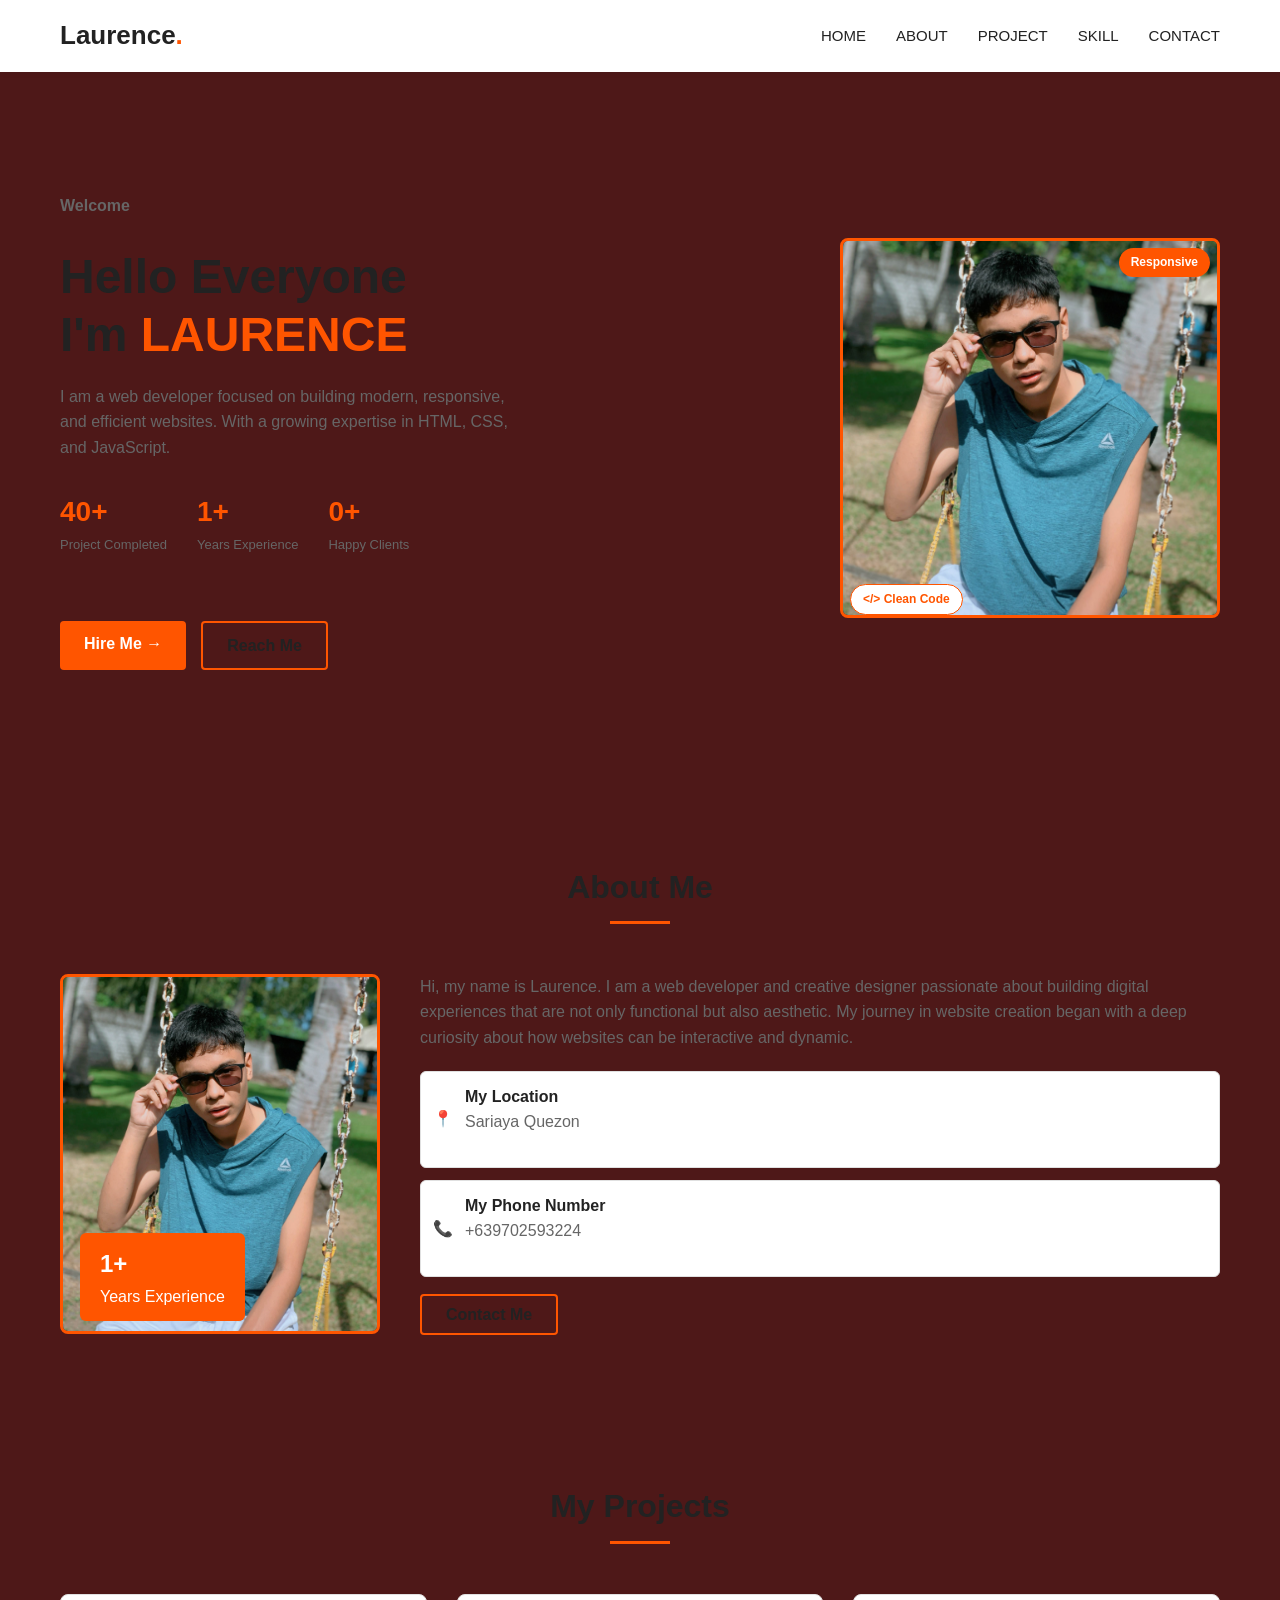
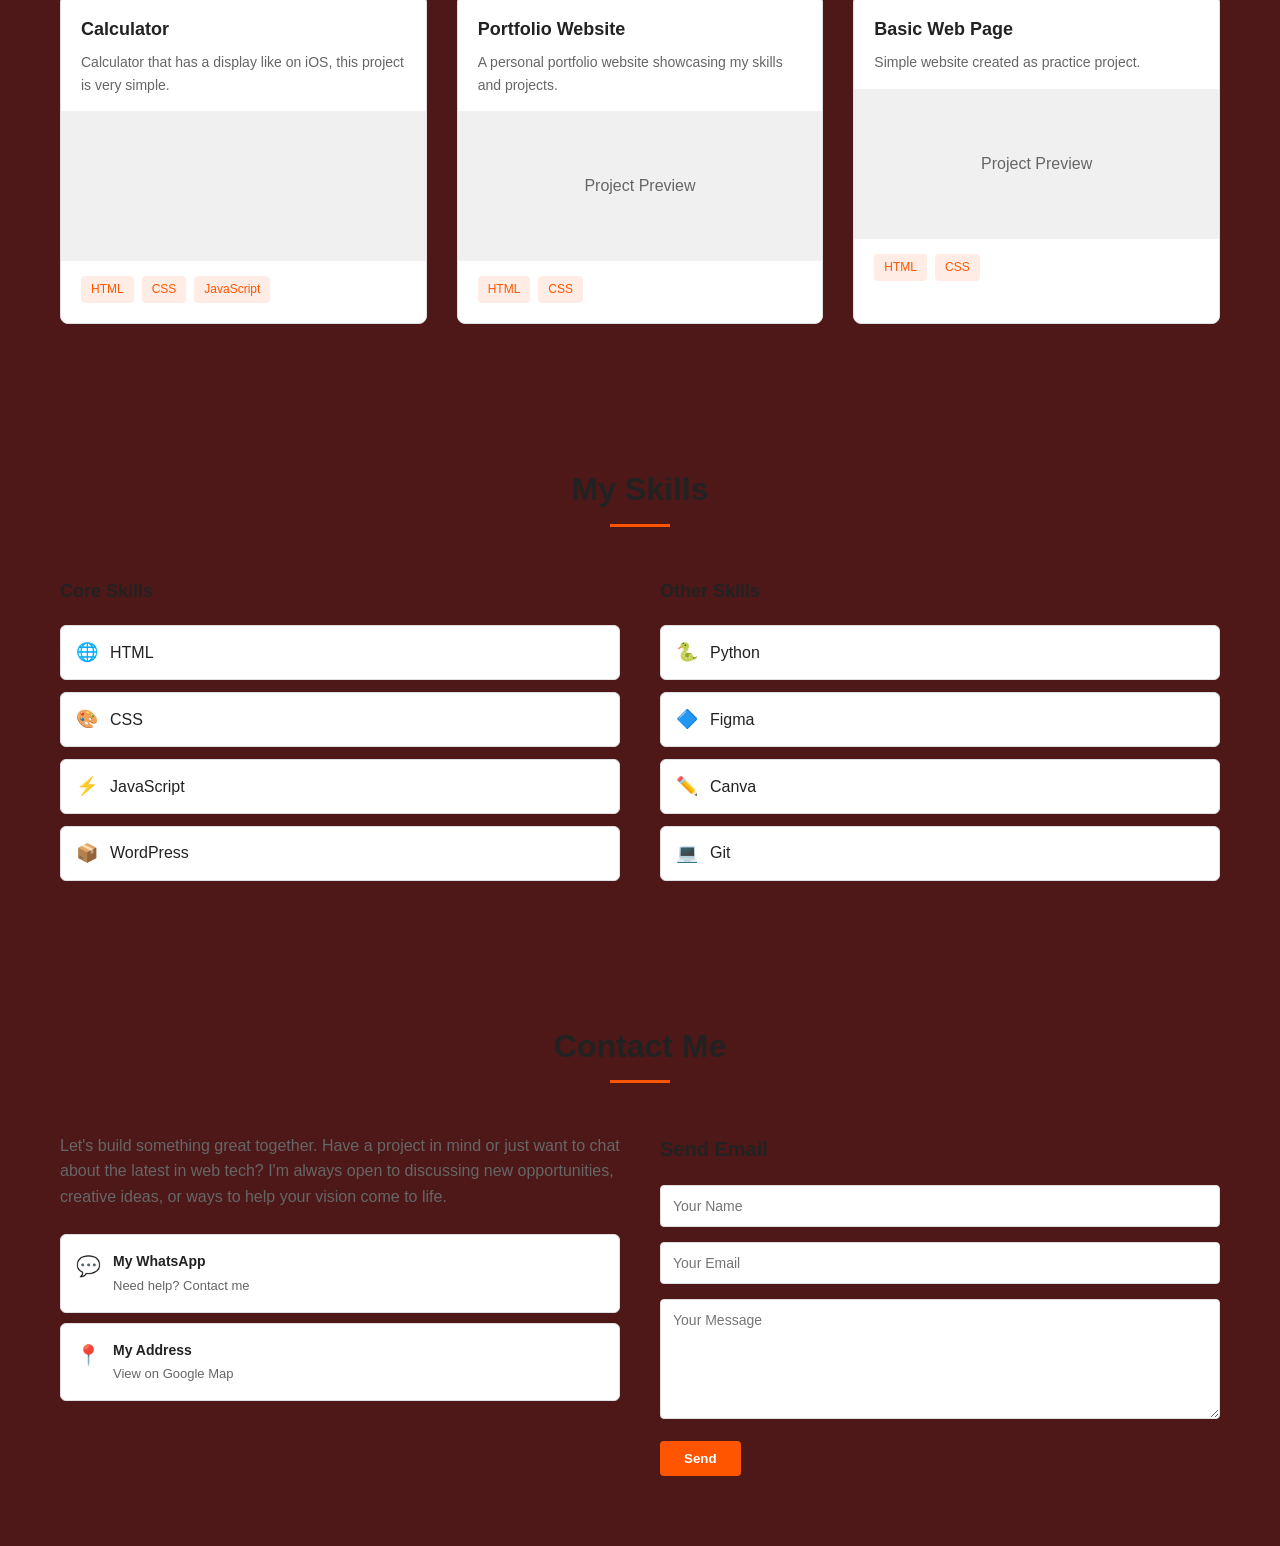
<file: index.html>
<!DOCTYPE html>
<html lang="en">
<head>
    <meta charset="UTF-8">
    <meta name="viewport" content="width=device-width, initial-scale=1.0">
    <title>My Portfolio</title>
    <link rel="stylesheet" href="style.css">
</head>
<body>

<!-- 🧭 NAVBAR -->
<nav class="navbar">
    <div class="nav-container">
        <a href="#home" class="logo">Laurence<span>.</span></a>
        <ul class="nav-links">
            <li><a href="#home">HOME</a></li>
            <li><a href="#about">ABOUT</a></li>
            <li><a href="#project">PROJECT</a></li>
            <li><a href="#skill">SKILL</a></li>
            <li><a href="#contact">CONTACT</a></li>
        </ul>
    </div>
</nav>

<!-- 🏠 HOME SECTION -->
<section class="home-section" id="home">
    <div class="home-container">
        <div class="home-text">
            <p class="welcome">Welcome</p>
            <h1>Hello Everyone<br>I'm <span>LAURENCE</span></h1>
            <p>I am a web developer focused on building modern, responsive, and efficient websites. With a growing expertise in HTML, CSS, and JavaScript.</p>
            
            <div class="stats">
                <div class="stat-box">
                    <h3>40+</h3>
                    <p>Project Completed</p>
                </div>
                <div class="stat-box">
                    <h3>1+</h3>
                    <p>Years Experience</p>
                </div>
                <div class="stat-box">
                    <h3>0+</h3>
                    <p>Happy Clients</p>
                </div>
            </div>

            <div class="buttons">
                <a href="#contact" class="btn primary">Hire Me →</a>
                <a href="#" class="btn secondary">Reach Me</a>
            </div>
        </div>

        <div class="home-image">
            <img src="marc.jpg" alt="Profile Photo">
            <div class="badge top-right">Responsive</div>
            <div class="badge bottom-left">&lt;/&gt; Clean Code</div>
        </div>
    </div>
</section>

<!-- 👤 ABOUT SECTION -->
<section class="about-section" id="about">
    <h2 class="section-title">About Me</h2>
    <div class="about-container">
        <div class="about-image">
            <img src="marc.jpg" alt="Profile Photo">
            <div class="exp-badge">
                <h3>1+</h3>
                <p>Years Experience</p>
            </div>
        </div>
        <div class="about-content">
            <p>Hi, my name is Laurence. I am a web developer and creative designer passionate about building digital experiences that are not only functional but also aesthetic. My journey in website creation began with a deep curiosity about how websites can be interactive and dynamic.</p>
            
            <div class="info-cards">
                <div class="info-card">
                    <span class="icon">📍</span>
                    <div>
                        <strong>My Location</strong>
                        <p>Sariaya Quezon</p>
                    </div>
                </div>
                <div class="info-card">
                    <span class="icon">📞</span>
                    <div>
                        <strong>My Phone Number</strong>
                        <p>+639702593224</p>
                    </div>
                </div>
            </div>

            <a href="#" class="btn secondary">Contact Me</a>
        </div>
    </div>
</section>

<!-- 📁 PROJECT SECTION -->
<section class="project-section" id="project">
    <h2 class="section-title">My Projects</h2>
    <div class="project-grid">
        <div class="project-card">
            <h3>Calculator</h3>
            <p>Calculator that has a display like on iOS, this project is very simple.</p>
            <div class="project-placeholder">
                <div class="calc-mockup">
                    <div class="calc-header">
                        <span></span><span></span><span></span>
                    </div>
                    <div class="calc-buttons">
                        <div class="circle orange"></div>
                        <div class="circle gray"></div>
                        <div class="circle gray"></div>
                        <div class="circle gray"></div>
                        <div class="circle orange"></div>
                        <div class="circle dark"></div>
                        <div class="circle dark"></div>
                        <div class="circle dark"></div>
                        <div class="circle orange"></div>
                        <div class="circle dark"></div>
                        <div class="circle dark"></div>
                        <div class="circle dark"></div>
                    </div>
                </div>
            </div>
            <div class="tech-tags">
                <span>HTML</span>
                <span>CSS</span>
                <span>JavaScript</span>
            </div>
        </div>
        <div class="project-card">
            <h3>Portfolio Website</h3>
            <p>A personal portfolio website showcasing my skills and projects.</p>
            <div class="project-placeholder">
                <p>Project Preview</p>
            </div>
            <div class="tech-tags">
                <span>HTML</span>
                <span>CSS</span>
            </div>
        </div>
        <div class="project-card">
            <h3>Basic Web Page</h3>
            <p>Simple website created as practice project.</p>
            <div class="project-placeholder">
                <p>Project Preview</p>
            </div>
            <div class="tech-tags">
                <span>HTML</span>
                <span>CSS</span>
            </div>
        </div>
    </div>
</section>

<!-- 🛠️ SKILL SECTION -->
<section class="skill-section" id="skill">
    <h2 class="section-title">My Skills</h2>
    <div class="skill-container">
        <div class="skill-group">
            <h3>Core Skills</h3>
            <div class="skill-list">
                <div class="skill-item">
                    <span class="skill-icon">🌐</span>
                    <span>HTML</span>
                </div>
                <div class="skill-item">
                    <span class="skill-icon">🎨</span>
                    <span>CSS</span>
                </div>
                <div class="skill-item">
                    <span class="skill-icon">⚡</span>
                    <span>JavaScript</span>
                </div>
                <div class="skill-item">
                    <span class="skill-icon">📦</span>
                    <span>WordPress</span>
                </div>
            </div>
        </div>
        <div class="skill-group">
            <h3>Other Skills</h3>
            <div class="skill-list">
                <div class="skill-item">
                    <span class="skill-icon">🐍</span>
                    <span>Python</span>
                </div>
                <div class="skill-item">
                    <span class="skill-icon">🔷</span>
                    <span>Figma</span>
                </div>
                <div class="skill-item">
                    <span class="skill-icon">✏️</span>
                    <span>Canva</span>
                </div>
                <div class="skill-item">
                    <span class="skill-icon">💻</span>
                    <span>Git</span>
                </div>
            </div>
        </div>
    </div>
</section>

<!-- 📞 CONTACT SECTION -->
<section class="contact-section" id="contact">
    <h2 class="section-title">Contact Me</h2>
    <div class="contact-container">
        <div class="contact-left">
            <p>Let's build something great together. Have a project in mind or just want to chat about the latest in web tech? I'm always open to discussing new opportunities, creative ideas, or ways to help your vision come to life.</p>
            
            <div class="contact-box">
                <span class="contact-icon">💬</span>
                <div>
                    <strong>My WhatsApp</strong>
                    <p>Need help? Contact me</p>
                </div>
            </div>
            <div class="contact-box">
                <span class="contact-icon">📍</span>
                <div>
                    <strong>My Address</strong>
                    <p>View on Google Map</p>
                </div>
            </div>
        </div>

        <div class="contact-right">
            <h3>Send Email</h3>
            <form class="contact-form">
                <input type="text" placeholder="Your Name" required>
                <input type="email" placeholder="Your Email" required>
                <textarea placeholder="Your Message" required></textarea>
                <button type="submit" class="btn primary">Send</button>
            </form>
        </div>
    </div>
</section>

</body>
</html>
</file>
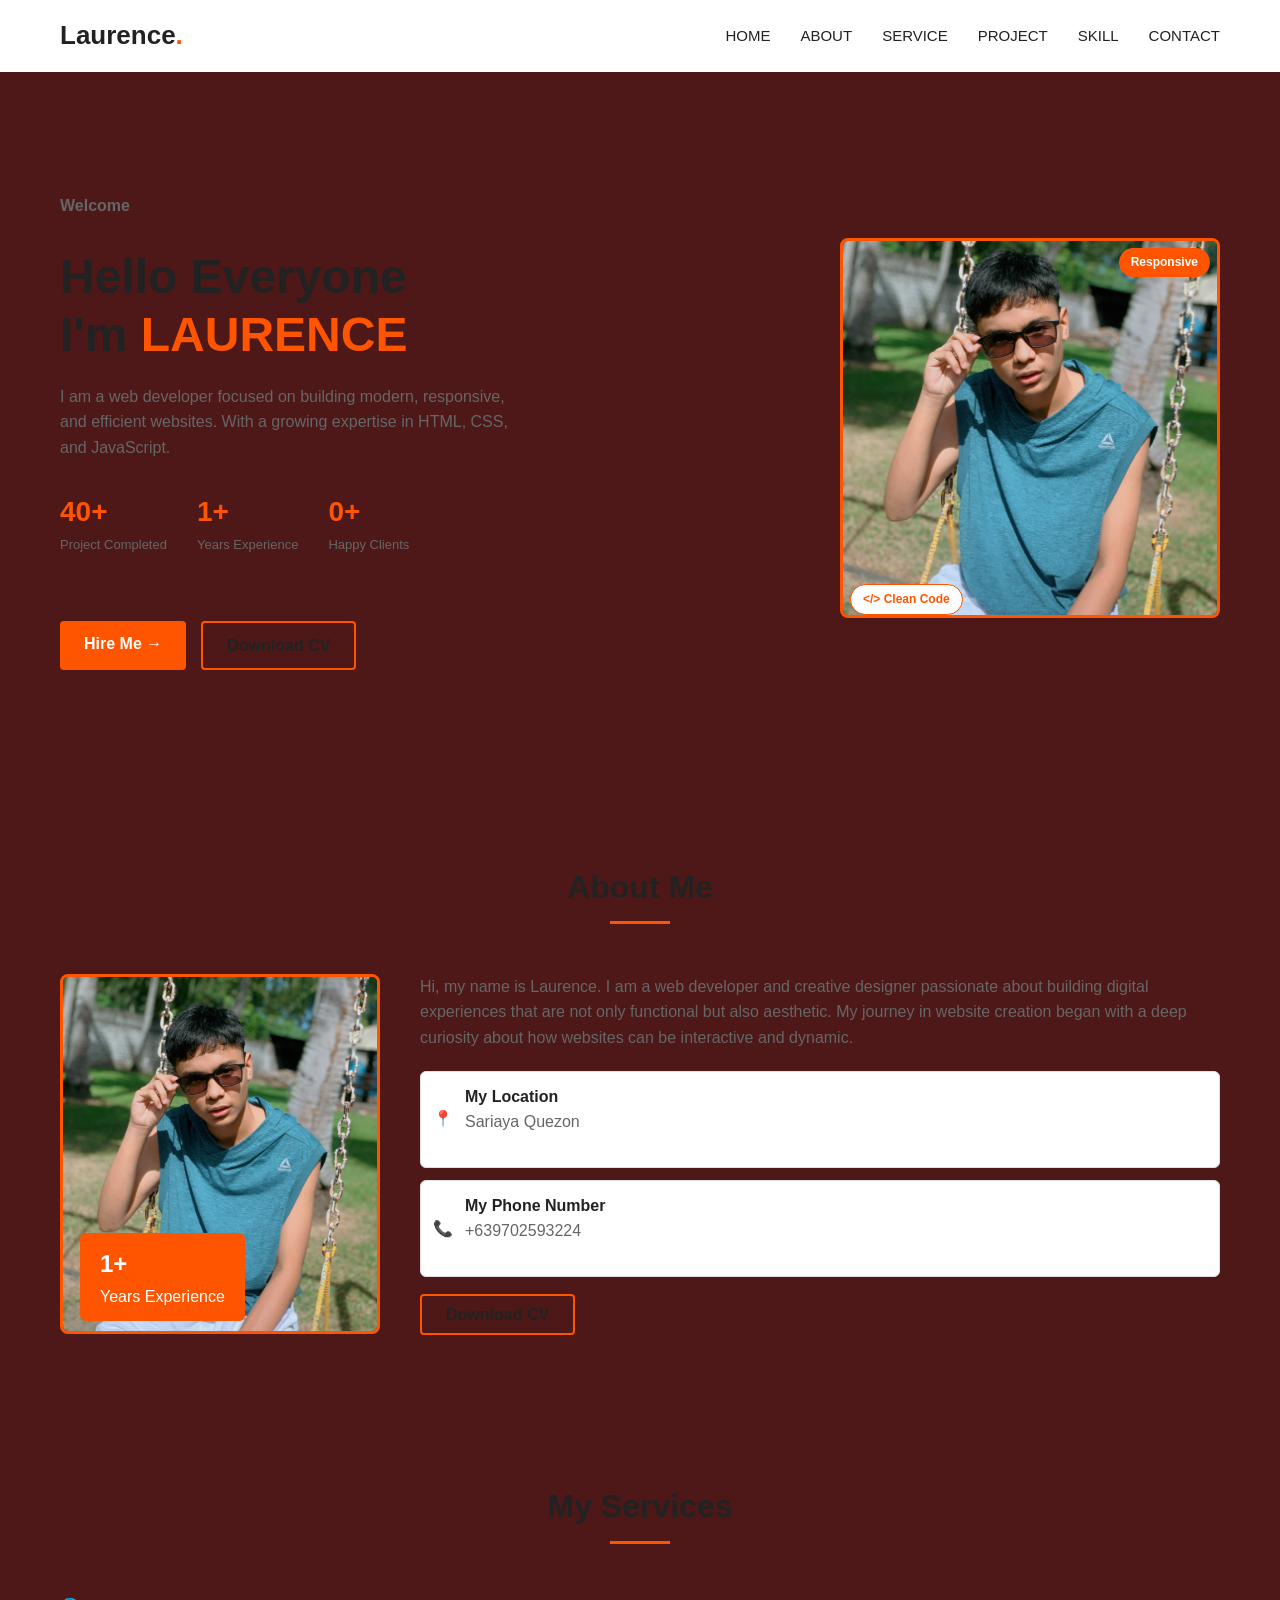
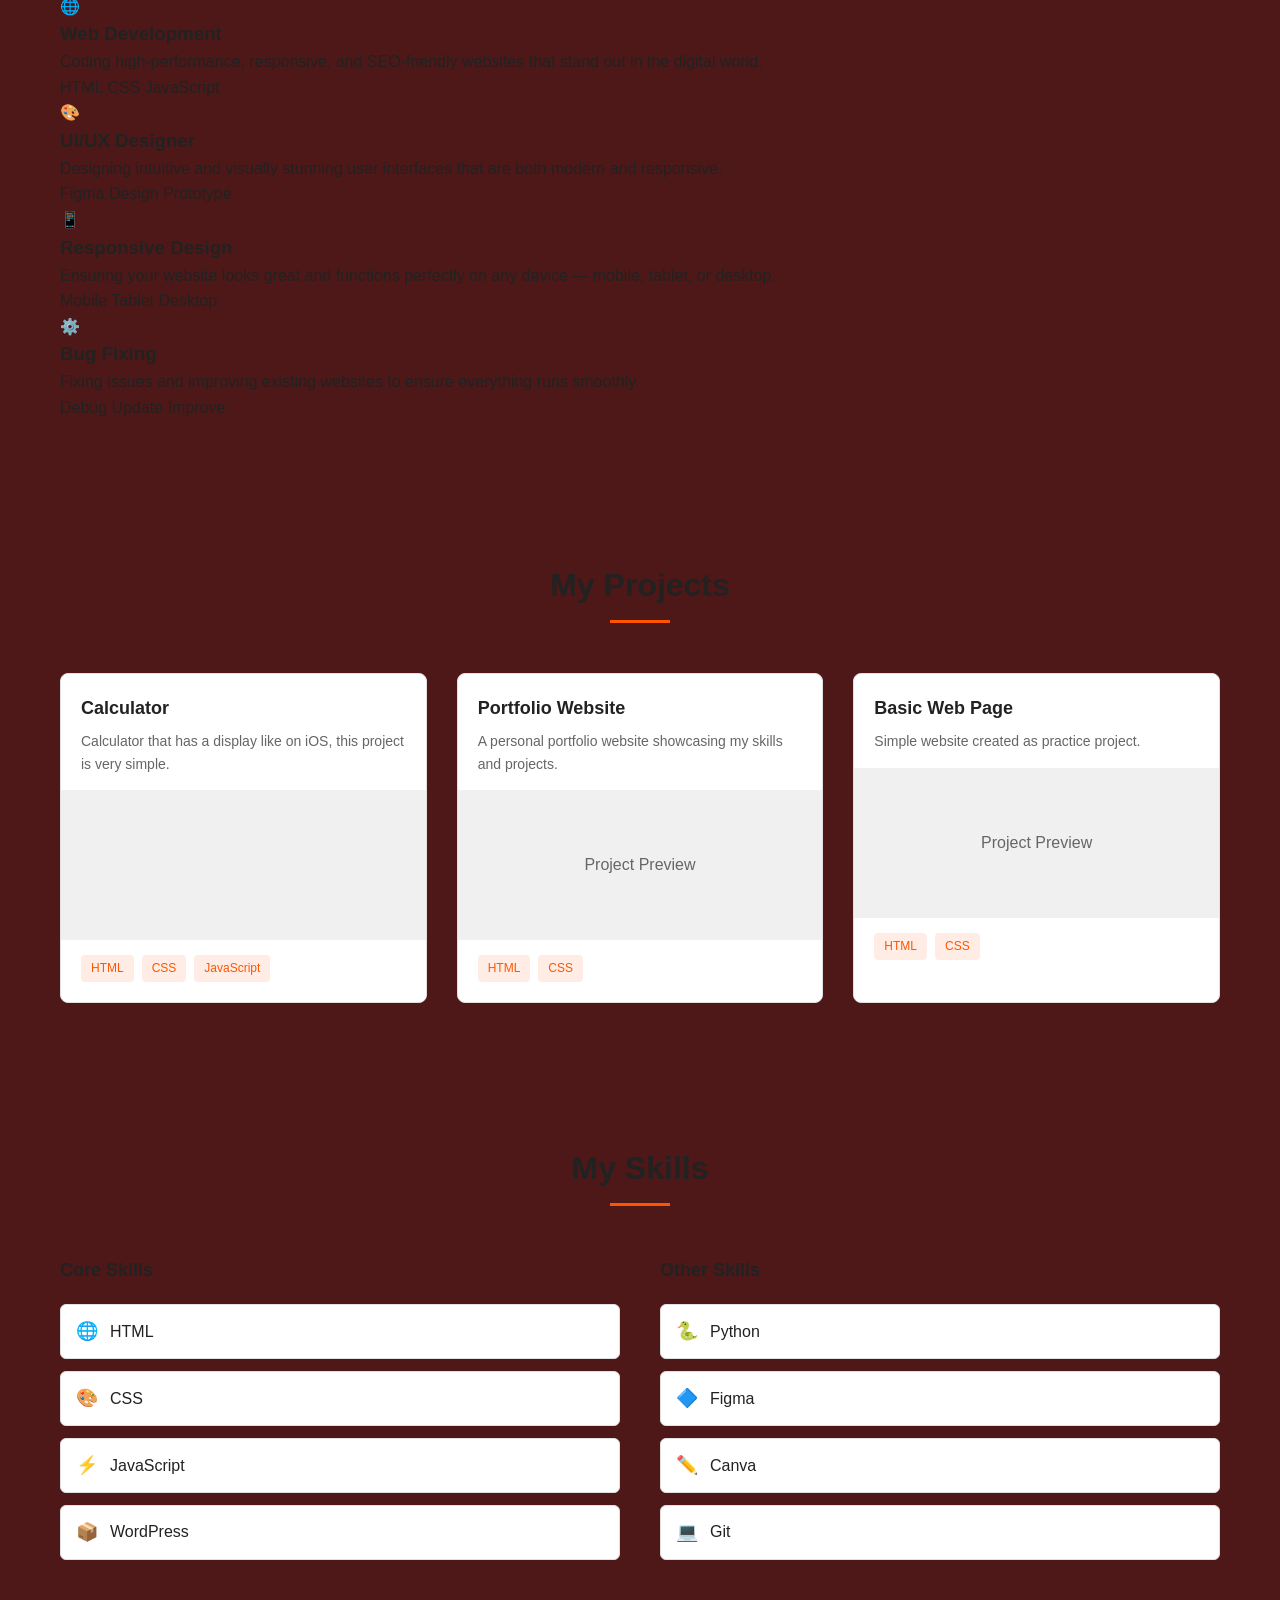
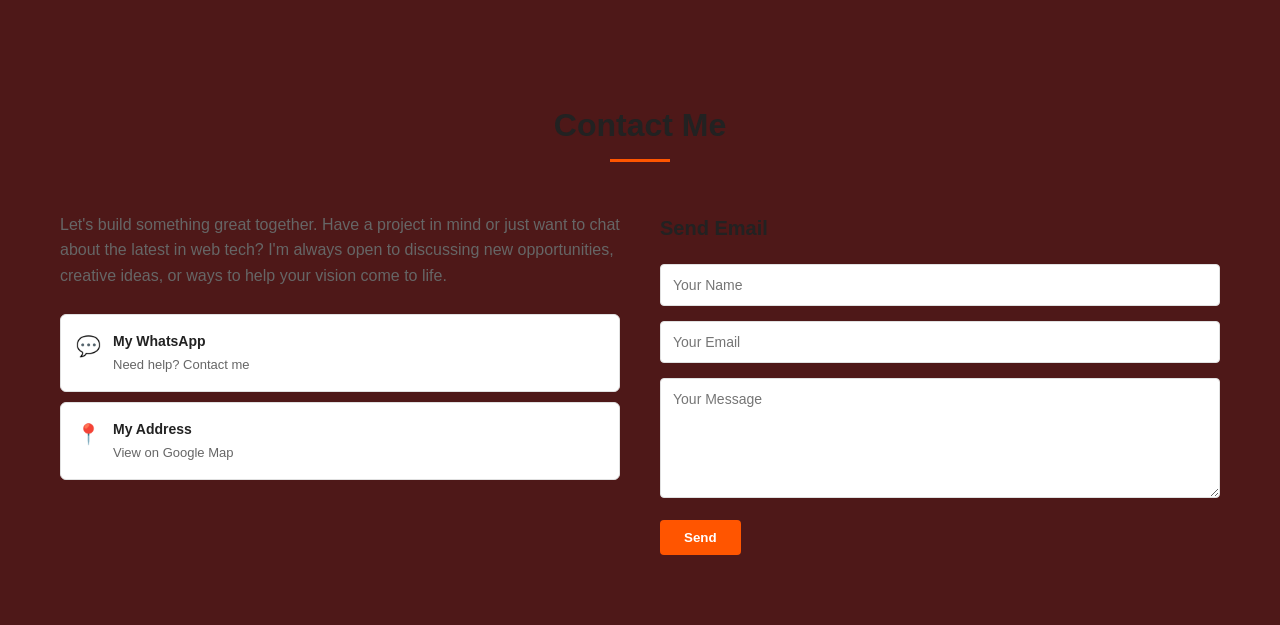
<file: rasay portfolio.html>
<!DOCTYPE html>
<html lang="en">
<head>
    <meta charset="UTF-8">
    <meta name="viewport" content="width=device-width, initial-scale=1.0">
    <title>My Portfolio</title>
    <link rel="stylesheet" href="style.css">
</head>
<body>

<!-- 🧭 NAVBAR -->
<nav class="navbar">
    <div class="nav-container">
        <a href="#home" class="logo">Laurence<span>.</span></a>
        <ul class="nav-links">
            <li><a href="#home">HOME</a></li>
            <li><a href="#about">ABOUT</a></li>
            <li><a href="#service">SERVICE</a></li>
            <li><a href="#project">PROJECT</a></li>
            <li><a href="#skill">SKILL</a></li>
            <li><a href="#contact">CONTACT</a></li>
        </ul>
    </div>
</nav>

<!-- 🏠 HOME SECTION -->
<section class="home-section" id="home">
    <div class="home-container">
        <div class="home-text">
            <p class="welcome">Welcome</p>
            <h1>Hello Everyone<br>I'm <span>LAURENCE</span></h1>
            <p>I am a web developer focused on building modern, responsive, and efficient websites. With a growing expertise in HTML, CSS, and JavaScript.</p>
            
            <div class="stats">
                <div class="stat-box">
                    <h3>40+</h3>
                    <p>Project Completed</p>
                </div>
                <div class="stat-box">
                    <h3>1+</h3>
                    <p>Years Experience</p>
                </div>
                <div class="stat-box">
                    <h3>0+</h3>
                    <p>Happy Clients</p>
                </div>
            </div>

            <div class="buttons">
                <a href="#contact" class="btn primary">Hire Me →</a>
                <a href="#" class="btn secondary">Download CV</a>
            </div>
        </div>

        <div class="home-image">
            <img src="marc.jpg" alt="Profile Photo">
            <div class="badge top-right">Responsive</div>
            <div class="badge bottom-left">&lt;/&gt; Clean Code</div>
        </div>
    </div>
</section>

<!-- 👤 ABOUT SECTION -->
<section class="about-section" id="about">
    <h2 class="section-title">About Me</h2>
    <div class="about-container">
        <div class="about-image">
            <img src="marc.jpg" alt="Profile Photo">
            <div class="exp-badge">
                <h3>1+</h3>
                <p>Years Experience</p>
            </div>
        </div>
        <div class="about-content">
            <p>Hi, my name is Laurence. I am a web developer and creative designer passionate about building digital experiences that are not only functional but also aesthetic. My journey in website creation began with a deep curiosity about how websites can be interactive and dynamic.</p>
            
            <div class="info-cards">
                <div class="info-card">
                    <span class="icon">📍</span>
                    <div>
                        <strong>My Location</strong>
                        <p>Sariaya Quezon</p>
                    </div>
                </div>
                <div class="info-card">
                    <span class="icon">📞</span>
                    <div>
                        <strong>My Phone Number</strong>
                        <p>+639702593224</p>
                    </div>
                </div>
            </div>

            <a href="#" class="btn secondary">Download CV</a>
        </div>
    </div>
</section>

<!-- 💼 SERVICE SECTION -->
<section class="service-section" id="service">
    <h2 class="section-title">My Services</h2>
    <div class="service-grid">
        <div class="service-card">
            <div class="service-icon">🌐</div>
            <h3>Web Development</h3>
            <p>Coding high-performance, responsive, and SEO-friendly websites that stand out in the digital world.</p>
            <div class="tags">
                <span>HTML</span>
                <span>CSS</span>
                <span>JavaScript</span>
            </div>
        </div>
        <div class="service-card">
            <div class="service-icon">🎨</div>
            <h3>UI/UX Designer</h3>
            <p>Designing intuitive and visually stunning user interfaces that are both modern and responsive.</p>
            <div class="tags">
                <span>Figma</span>
                <span>Design</span>
                <span>Prototype</span>
            </div>
        </div>
        <div class="service-card">
            <div class="service-icon">📱</div>
            <h3>Responsive Design</h3>
            <p>Ensuring your website looks great and functions perfectly on any device — mobile, tablet, or desktop.</p>
            <div class="tags">
                <span>Mobile</span>
                <span>Tablet</span>
                <span>Desktop</span>
            </div>
        </div>
        <div class="service-card">
            <div class="service-icon">⚙️</div>
            <h3>Bug Fixing</h3>
            <p>Fixing issues and improving existing websites to ensure everything runs smoothly.</p>
            <div class="tags">
                <span>Debug</span>
                <span>Update</span>
                <span>Improve</span>
            </div>
        </div>
    </div>
</section>

<!-- 📁 PROJECT SECTION -->
<section class="project-section" id="project">
    <h2 class="section-title">My Projects</h2>
    <div class="project-grid">
        <div class="project-card">
            <h3>Calculator</h3>
            <p>Calculator that has a display like on iOS, this project is very simple.</p>
            <div class="project-placeholder">
                <div class="calc-mockup">
                    <div class="calc-header">
                        <span></span><span></span><span></span>
                    </div>
                    <div class="calc-buttons">
                        <div class="circle orange"></div>
                        <div class="circle gray"></div>
                        <div class="circle gray"></div>
                        <div class="circle gray"></div>
                        <div class="circle orange"></div>
                        <div class="circle dark"></div>
                        <div class="circle dark"></div>
                        <div class="circle dark"></div>
                        <div class="circle orange"></div>
                        <div class="circle dark"></div>
                        <div class="circle dark"></div>
                        <div class="circle dark"></div>
                    </div>
                </div>
            </div>
            <div class="tech-tags">
                <span>HTML</span>
                <span>CSS</span>
                <span>JavaScript</span>
            </div>
        </div>
        <div class="project-card">
            <h3>Portfolio Website</h3>
            <p>A personal portfolio website showcasing my skills and projects.</p>
            <div class="project-placeholder">
                <p>Project Preview</p>
            </div>
            <div class="tech-tags">
                <span>HTML</span>
                <span>CSS</span>
            </div>
        </div>
        <div class="project-card">
            <h3>Basic Web Page</h3>
            <p>Simple website created as practice project.</p>
            <div class="project-placeholder">
                <p>Project Preview</p>
            </div>
            <div class="tech-tags">
                <span>HTML</span>
                <span>CSS</span>
            </div>
        </div>
    </div>
</section>

<!-- 🛠️ SKILL SECTION -->
<section class="skill-section" id="skill">
    <h2 class="section-title">My Skills</h2>
    <div class="skill-container">
        <div class="skill-group">
            <h3>Core Skills</h3>
            <div class="skill-list">
                <div class="skill-item">
                    <span class="skill-icon">🌐</span>
                    <span>HTML</span>
                </div>
                <div class="skill-item">
                    <span class="skill-icon">🎨</span>
                    <span>CSS</span>
                </div>
                <div class="skill-item">
                    <span class="skill-icon">⚡</span>
                    <span>JavaScript</span>
                </div>
                <div class="skill-item">
                    <span class="skill-icon">📦</span>
                    <span>WordPress</span>
                </div>
            </div>
        </div>
        <div class="skill-group">
            <h3>Other Skills</h3>
            <div class="skill-list">
                <div class="skill-item">
                    <span class="skill-icon">🐍</span>
                    <span>Python</span>
                </div>
                <div class="skill-item">
                    <span class="skill-icon">🔷</span>
                    <span>Figma</span>
                </div>
                <div class="skill-item">
                    <span class="skill-icon">✏️</span>
                    <span>Canva</span>
                </div>
                <div class="skill-item">
                    <span class="skill-icon">💻</span>
                    <span>Git</span>
                </div>
            </div>
        </div>
    </div>
</section>

<!-- 📞 CONTACT SECTION -->
<section class="contact-section" id="contact">
    <h2 class="section-title">Contact Me</h2>
    <div class="contact-container">
        <div class="contact-left">
            <p>Let's build something great together. Have a project in mind or just want to chat about the latest in web tech? I'm always open to discussing new opportunities, creative ideas, or ways to help your vision come to life.</p>
            
            <div class="contact-box">
                <span class="contact-icon">💬</span>
                <div>
                    <strong>My WhatsApp</strong>
                    <p>Need help? Contact me</p>
                </div>
            </div>
            <div class="contact-box">
                <span class="contact-icon">📍</span>
                <div>
                    <strong>My Address</strong>
                    <p>View on Google Map</p>
                </div>
            </div>
        </div>

        <div class="contact-right">
            <h3>Send Email</h3>
            <form class="contact-form">
                <input type="text" placeholder="Your Name" required>
                <input type="email" placeholder="Your Email" required>
                <textarea placeholder="Your Message" required></textarea>
                <button type="submit" class="btn primary">Send</button>
            </form>
        </div>
    </div>
</section>

</body>
</html>
</file>
<file: style.css>
* {
    margin: 0;
    padding: 0;
    box-sizing: border-box;
    font-family: 'Segoe UI', Tahoma, Geneva, Verdana, sans-serif;
    scroll-behavior: smooth;
}


:root {
    --primary-color: #ff5500;   
    --text-dark: #222222;
    --text-light: #666666;
    --bg-light: #f9f9f9;
    --bg-card: #ffffff;
    --border-color: #e0e0e0;
}

body {
    background-color:rgb(78, 24, 24);
    color:#222222;
    line-height: 1.6;
}

/* --- 🧭 NAVBAR --- */
.navbar {
    background-color: var(--bg-card);
    padding: 15px 0;
    position: sticky;
    top: 0;
    z-index: 100;
    box-shadow: 0 2px 5px rgba(0,0,0,0.05);
}

.nav-container {
    max-width: 1200px;
    margin: 0 auto;
    display: flex;
    justify-content: space-between;
    align-items: center;
    padding: 0 20px;
}

.logo {
    font-size: 26px;
    font-weight: bold;
    color: var(--text-dark);
    text-decoration: none;
}

.logo span {
    color: var(--primary-color);
}

.nav-links {
    list-style: none;
    display: flex;
    gap: 30px;
}

.nav-links a {
    color: var(--text-dark);
    text-decoration: none;
    font-size: 15px;
    font-weight: 500;
    transition: color 0.3s;
}

.nav-links a:hover {
    color: var(--primary-color);
}

/* --- SECTION BASE --- */
section {
    max-width: 1200px;
    margin: 0 auto;
    padding: 70px 20px;
}

.section-title {
    font-size: 32px;
    text-align: center;
    margin-bottom: 50px;
    color: var(--text-dark);
}

.section-title::after {
    content: '';
    width: 60px;
    height: 3px;
    background-color: var(--primary-color);
    display: block;
    margin: 8px auto 0;
}

/* --- 🏠 HOME SECTION --- */
.home-section {
    min-height: 80vh;
    display: flex;
    align-items: center;
}

.home-container {
    width: 100%;
    display: flex;
    align-items: center;
    justify-content: space-between;
    gap: 40px;
    flex-wrap: wrap;
}

.home-text {
    flex: 1 1 400px;
}

.welcome {
    color: var(--primary-color);
    font-weight: 600;
    margin-bottom: 8px;
}

.home-text h1 {
    font-size: 48px;
    line-height: 1.2;
    margin-bottom: 20px;
}

.home-text h1 span {
    color: var(--primary-color);
}

.home-text p {
    color: var(--text-light);
    margin-bottom: 30px;
    max-width: 450px;
}

.stats {
    display: flex;
    gap: 30px;
    margin-bottom: 35px;
}

.stat-box h3 {
    font-size: 28px;
    color: var(--primary-color);
}

.stat-box p {
    font-size: 13px;
    color: var(--text-light);
}

.buttons {
    display: flex;
    gap: 15px;
    flex-wrap: wrap;
}

.btn {
    padding: 10px 24px;
    border-radius: 4px;
    text-decoration: none;
    font-weight: 600;
    transition: all 0.3s;
    border: none;
    cursor: pointer;
}

.btn.primary {
    background-color: var(--primary-color);
    color: white;
}

.btn.primary:hover {
    opacity: 0.9;
}

.btn.secondary {
    background-color: transparent;
    color: var(--text-dark);
    border: 2px solid var(--primary-color);
}

.btn.secondary:hover {
    background-color: var(--primary-color);
    color: white;
}

.home-image {
    flex: 0 0 380px;
    position: relative;
}

.home-image img {
    width: 100%;
    height: 380px;
    object-fit: cover;
    border-radius: 8px;
    border: 3px solid var(--primary-color);
}

.badge {
    position: absolute;
    background-color: var(--primary-color);
    color: white;
    padding: 5px 12px;
    border-radius: 20px;
    font-size: 12px;
    font-weight: 600;
}

.badge.top-right {
    top: 10px;
    right: 10px;
}

.badge.bottom-left {
    bottom: 10px;
    left: 10px;
    background-color: white;
    color: var(--primary-color);
    border: 1px solid var(--primary-color);
}

/* --- 👤 ABOUT SECTION --- */
.about-container {
    display: flex;
    align-items: flex-start;
    gap: 40px;
    flex-wrap: wrap;
}

.about-image {
    flex: 0 0 320px;
    position: relative;
}
.about-image img {
    width: 100%;
    height: 360px;
    object-fit: cover;
    border-radius: 8px;
    border: 3px solid var(--primary-color);
}

.exp-badge {
    position: absolute;
    bottom: 20px;
    left: 20px;
    background-color: var(--primary-color);
    color: white;
    padding: 12px 20px;
    border-radius: 6px;
}

.exp-badge h3 {
    font-size: 24px;
}

.about-content {
    flex: 1 1 400px;
}

.about-content p {
    color: var(--text-light);
    margin-bottom: 20px;
}

.info-cards {
    display: flex;
    flex-direction: column;
    gap: 12px;
    margin-bottom: 25px;
}

.info-card {
    display: flex;
    align-items: center;
    gap: 12px;
    padding: 12px;
    background-color: white;
    border-radius: 6px;
    border: 1px solid var(--border-color);
}

/* --- 📁 PROJECT SECTION --- */
.project-grid {
    display: grid;
    grid-template-columns: repeat(auto-fit, minmax(280px, 1fr));
    gap: 30px;
}

.project-card {
    background-color: white;
    border-radius: 8px;
    border: 1px solid var(--border-color);
    overflow: hidden;
    transition: transform 0.3s;
}

.project-card:hover {
    transform: translateY(-5px);
}

.project-card h3 {
    font-size: 18px;
    padding: 20px 20px 8px;
}

.project-card > p {
    font-size: 14px;
    color: var(--text-light);
    padding: 0 20px 15px;
}

.project-placeholder {
    background-color: #f0f0f0;
    height: 150px;
    display: flex;
    align-items: center;
    justify-content: center;
    color: var(--text-light);
}

.tech-tags {
    display: flex;
    gap: 8px;
    padding: 15px 20px 20px;
    flex-wrap: wrap;
}

.tech-tags span {
    font-size: 12px;
    padding: 4px 10px;
    background-color: rgba(255, 85, 0, 0.1);
    color: var(--primary-color);
    border-radius: 4px;
}

/* --- 🛠️ SKILL SECTION --- */
.skill-container {
    display: grid;
    grid-template-columns: repeat(auto-fit, minmax(250px, 1fr));
    gap: 40px;
}

.skill-group h3 {
    font-size: 18px;
    margin-bottom: 20px;
}

.skill-list {
    display: flex;
    flex-direction: column;
    gap: 12px;
}

.skill-item {
    display: flex;
    align-items: center;
    gap: 12px;
    padding: 12px 15px;
    background-color: white;
    border-radius: 6px;
    border: 1px solid var(--border-color);
}

.skill-icon {
    font-size: 18px;
}

/* --- 📞 CONTACT SECTION --- */
.contact-container {
    display: flex;
    gap: 40px;
    flex-wrap: wrap;
}

.contact-left {
    flex: 1 1 350px;
}

.contact-left > p {
    color: var(--text-light);
    margin-bottom: 25px;
}

.contact-box {
    display: flex;
    align-items: flex-start;
    gap: 12px;
    padding: 15px;
    background-color: white;
    border-radius: 6px;
    border: 1px solid var(--border-color);
    margin-bottom: 10px;
}

.contact-icon {
    font-size: 20px;
}

.contact-box strong {
    display: block;
    font-size: 14px;
    margin-bottom: 3px;
}

.contact-box p {
    font-size: 13px;
    color: var(--text-light);
}

.contact-right {
    flex: 1 1 350px;
}

.contact-right h3 {
    font-size: 20px;
    margin-bottom: 20px;
}

.contact-form input,
.contact-form textarea {
    width: 100%;
    padding: 12px;
    margin-bottom: 15px;
    border: 1px solid var(--border-color);
    border-radius: 4px;
    font-size: 14px;
}

.contact-form input:focus,
.contact-form textarea:focus {
    outline: none;
    border-color: var(--primary-color);
}

.contact-form textarea {
    min-height: 120px;
    resize: vertical;
}

/* --- 📱 RESPONSIVE --- */
@media (max-width: 768px) {
    .nav-links {
        gap: 15px;
    }
    .home-text h1 {
        font-size: 32px;
    }
    .stats {
        gap: 20px;
    }
    .about-container,
    .contact-container {
        flex-direction: column;
    }
    .service-grid,
    .project-grid,
    .skill-container {
        grid-template-columns: 1fr;
    }
}
</file>
